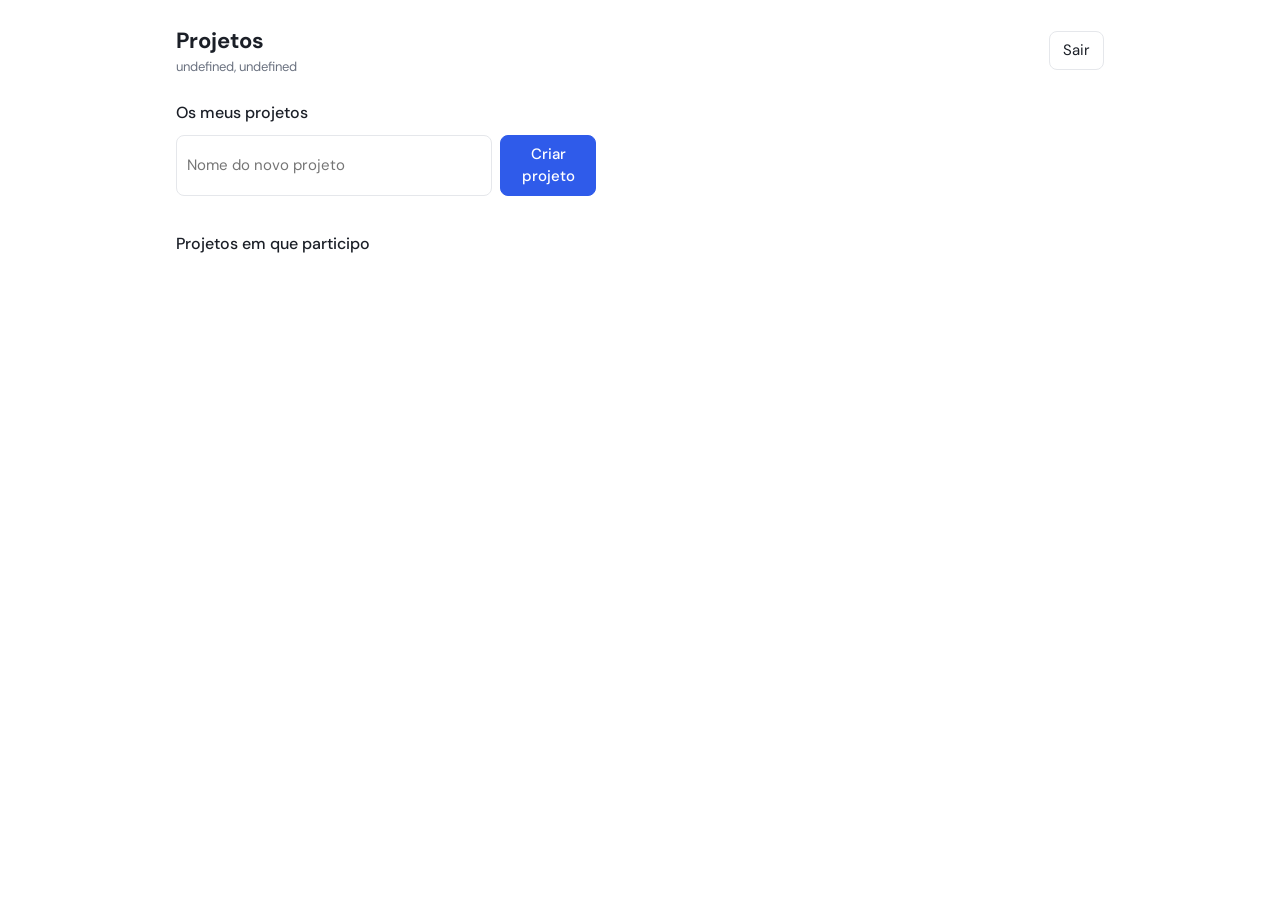
<file: index.html>
<!DOCTYPE html>
<html lang="pt">

<head>
  <meta charset="utf-8">
  <meta name="viewport" content="width=device-width, initial-scale=1">
  <title>purugFlow</title>
  <link rel="preconnect" href="https://fonts.googleapis.com">
  <link href="https://fonts.googleapis.com/css2?family=DM+Sans:wght@400;500;700&display=swap" rel="stylesheet">
  <style>
    :root {
      color-scheme: light;
      --bg: #fff;
      --soft: #f6f7f9;
      --ink: #1b1f27;
      --mute: #6b7280;
      --line: #e5e7eb;
      --accent: #2f5bea
    }

    * {
      box-sizing: border-box
    }

    [hidden] {
      display: none !important
    }

    body {
      margin: 0;
      background: var(--bg);
      color: var(--ink);
      font: 400 15px/1.5 "DM Sans", system-ui, sans-serif
    }

    h1 {
      font-size: 22px;
      margin: 0;
      font-weight: 700
    }

    h2 {
      font-size: 16px;
      font-weight: 500;
      margin: 24px 0 10px
    }

    .sub {
      color: var(--mute);
      font-size: 13px
    }

    button,
    select,
    input,
    textarea {
      font: inherit;
      color: inherit
    }

    .btn {
      border: 1px solid var(--line);
      background: #fff;
      padding: 7px 13px;
      border-radius: 8px;
      cursor: pointer
    }

    .btn:hover {
      border-color: var(--mute)
    }

    .btn.pri {
      background: var(--accent);
      color: #fff;
      border-color: var(--accent);
      font-weight: 500
    }

    .btn.sm {
      padding: 3px 9px;
      font-size: 13px
    }

    :focus-visible {
      outline: 2px solid var(--accent);
      outline-offset: 2px
    }

    input[type=text],
    input[type=email],
    input[type=password],
    input[type=date],
    textarea,
    select {
      width: 100%;
      border: 1px solid var(--line);
      padding: 8px 10px;
      border-radius: 8px;
      background: #fff
    }

    .wrap {
      max-width: 960px;
      margin: 0 auto;
      padding: 24px 16px 56px
    }

    .top {
      display: flex;
      justify-content: space-between;
      align-items: center;
      gap: 10px;
      flex-wrap: wrap
    }

    .authbox {
      max-width: 360px;
      margin: 12vh auto;
      padding: 0 16px
    }

    .authbox label,
    dialog label {
      display: block;
      font-size: 13px;
      color: var(--mute);
      margin: 12px 0 4px
    }

    .err {
      color: #c2272d;
      font-size: 13px;
      min-height: 20px;
      margin-top: 8px
    }

    .pgrid,
    .tiles {
      display: grid;
      grid-template-columns: repeat(auto-fill, minmax(200px, 1fr));
      gap: 10px
    }

    .pc,
    .tile {
      display: flex;
      flex-direction: column;
      gap: 6px;
      text-align: left;
      border: 1px solid var(--line);
      background: #fff;
      border-radius: 12px;
      padding: 14px;
      cursor: pointer
    }

    .pc:hover,
    .tile:hover {
      border-color: var(--ink)
    }

    .tile.now {
      border-color: var(--accent);
      box-shadow: 0 0 0 1px var(--accent)
    }

    .pc b,
    .tile b {
      font-size: 16px;
      font-weight: 500
    }

    .pc span,
    .pc small,
    .tile span,
    .tile small {
      color: var(--mute);
      font-size: 13px
    }

    .pc i,
    .tile i {
      display: block;
      height: 5px;
      background: var(--soft);
      border-radius: 3px;
      overflow: hidden
    }

    .pc u,
    .tile u {
      display: block;
      height: 100%;
      background: #30a46c
    }

    .novo {
      display: flex;
      gap: 8px;
      margin-bottom: 12px;
      max-width: 420px
    }

    .app {
      display: grid;
      grid-template-columns: 240px 1fr;
      min-height: 100vh
    }

    aside {
      border-right: 1px solid var(--line);
      padding: 16px 12px;
      background: var(--soft)
    }

    aside h3 {
      font-size: 13px;
      color: var(--mute);
      font-weight: 500;
      margin: 16px 8px 8px
    }

    .u {
      display: flex;
      align-items: center;
      gap: 8px;
      width: 100%;
      border: 0;
      background: none;
      padding: 7px 8px;
      border-radius: 8px;
      cursor: pointer;
      text-align: left
    }

    .u:hover {
      background: #eceef2
    }

    .u[aria-pressed="true"] {
      background: var(--ink);
      color: #fff
    }

    .u .n {
      margin-left: auto;
      font-size: 12px;
      opacity: .7
    }

    .urow {
      display: flex;
      align-items: center
    }

    .urow .x {
      border: 0;
      background: none;
      cursor: pointer;
      color: var(--mute);
      padding: 4px 8px
    }

    .dot {
      width: 22px;
      height: 22px;
      border-radius: 50%;
      display: inline-grid;
      place-items: center;
      font-size: 11px;
      font-weight: 700;
      color: #fff;
      background: var(--c, #888);
      flex: none
    }

    main {
      padding: 20px;
      min-width: 0
    }

    header {
      display: flex;
      flex-wrap: wrap;
      gap: 10px;
      align-items: center;
      justify-content: space-between;
      margin-bottom: 16px
    }

    .live {
      font-size: 12px;
      color: var(--mute);
      margin-left: 8px
    }

    .live:before {
      content: "";
      display: inline-block;
      width: 8px;
      height: 8px;
      border-radius: 50%;
      background: #b8bec9;
      margin-right: 5px
    }

    .live.on:before {
      background: #30a46c
    }

    .chart {
      border: 1px solid var(--line);
      border-radius: 12px;
      padding: 14px 16px;
      margin-bottom: 16px
    }

    .chart h3 {
      margin: 0 0 8px;
      font-size: 14px;
      font-weight: 500
    }

    .rw {
      display: flex;
      gap: 24px;
      align-items: center;
      flex-wrap: wrap
    }

    .lg {
      display: flex;
      flex-direction: column;
      gap: 5px;
      font-size: 14px
    }

    .lg div {
      display: flex;
      align-items: center;
      gap: 8px
    }

    .lg i {
      width: 10px;
      height: 10px;
      border-radius: 3px
    }

    .lg b {
      margin-left: auto;
      padding-left: 20px;
      font-weight: 500
    }

    .lg small {
      color: var(--mute);
      max-width: 260px
    }

    .bar {
      display: flex;
      flex-wrap: wrap;
      gap: 8px;
      margin-bottom: 14px;
      align-items: center
    }

    .bar input {
      flex: 1;
      min-width: 150px;
      width: auto
    }

    .weeks {
      display: flex;
      gap: 6px;
      flex-wrap: wrap;
      flex: 1
    }

    .wk {
      border: 1px solid var(--line);
      background: #fff;
      border-radius: 8px;
      padding: 6px 10px;
      cursor: pointer;
      color: var(--mute);
      font-size: 13px
    }

    .wk span {
      margin-left: 6px;
      opacity: .7
    }

    .wk[aria-pressed="true"],
    .seg button[aria-pressed="true"] {
      background: var(--ink);
      color: #fff
    }

    .seg {
      display: flex;
      border: 1px solid var(--line);
      border-radius: 8px;
      overflow: hidden
    }

    .seg button {
      border: 0;
      background: #fff;
      padding: 7px 12px;
      cursor: pointer;
      color: var(--mute)
    }

    .board {
      display: grid;
      grid-template-columns: repeat(4, minmax(220px, 1fr));
      gap: 12px;
      overflow-x: auto;
      align-items: start
    }

    .col {
      background: var(--soft);
      border-radius: 12px;
      padding: 10px;
      min-height: 160px;
      border-top: 3px solid var(--k)
    }

    .col.over {
      outline: 2px dashed var(--k)
    }

    .col h4 {
      margin: 0 0 10px;
      font-size: 14px;
      font-weight: 500;
      display: flex;
      justify-content: space-between
    }

    .col h4 span {
      color: var(--mute)
    }

    .cards,
    .list {
      display: flex;
      flex-direction: column;
      gap: 8px
    }

    .list .card {
      flex-direction: row;
      align-items: center;
      flex-wrap: wrap;
      cursor: default
    }

    .list .main {
      flex: 1;
      min-width: 180px
    }

    .list .card p {
      display: none
    }

    .tag {
      padding: 1px 8px;
      border-radius: 99px;
      border: 1px solid var(--line);
      background: #fff;
      color: var(--ink);
      font-size: 12px
    }

    .empty {
      color: var(--mute);
      font-size: 13px;
      padding: 8px;
      text-align: center
    }

    dialog {
      border: 1px solid var(--line);
      border-radius: 12px;
      padding: 20px;
      width: min(440px, 92vw);
      color: var(--ink)
    }

    dialog::backdrop {
      background: rgba(0, 0, 0, .35)
    }

    .sw {
      display: flex;
      flex-wrap: wrap;
      gap: 8px;
      align-items: center
    }

    .sw button {
      width: 28px;
      height: 28px;
      border-radius: 50%;
      border: 2px solid #fff;
      box-shadow: 0 0 0 1px var(--line);
      background: var(--c);
      cursor: pointer
    }

    .sw button[aria-pressed="true"] {
      box-shadow: 0 0 0 2px var(--ink)
    }

    .sw input[type=color] {
      width: 32px;
      height: 32px;
      padding: 0;
      border: 0;
      background: none
    }

    .row {
      display: flex;
      gap: 8px;
      justify-content: flex-end;
      margin-top: 18px
    }

    @media (max-width:760px) {
      .app {
        grid-template-columns: 1fr
      }

      aside {
        border-right: 0;
        border-bottom: 1px solid var(--line)
      }

      .board {
        grid-template-columns: repeat(4, 240px)
      }
    }

    /* cartões estilo Trello */
    .card{background:#fff;border-radius:8px;padding:8px 10px;display:flex;flex-direction:column;gap:6px;cursor:pointer;box-shadow:0 1px 0 rgba(9,30,66,.25),0 0 0 1px rgba(9,30,66,.04)}
    .card:hover{background:#f4f5f7}
    .card .lbl{display:block;width:40px;height:8px;border-radius:4px;background:var(--c)}
    .card h5{margin:0;font-size:14px;font-weight:500;line-height:1.35;overflow-wrap:anywhere}
    .badges{display:flex;flex-wrap:wrap;align-items:center;gap:6px;font-size:12px;color:var(--mute)}
    .bd{display:inline-flex;align-items:center;gap:3px;padding:1px 5px;border-radius:4px}
    .bd.ok{background:#30a46c;color:#fff}
    .badges .dot{margin-left:auto;width:24px;height:24px}
    .pbar{height:4px;background:#e5e7eb;border-radius:2px;overflow:hidden}
    .pbar u{display:block;height:100%;background:#2f5bea;transition:width .3s}
    .pbar.ok u{background:#30a46c}.pbar.big{height:8px;margin:6px 0 8px}
    .list .card{cursor:pointer}.list .card .lbl{width:10px;height:10px;border-radius:50%}.list .card h5{flex:1;min-width:160px}
    dialog{max-height:90vh;overflow:auto}
    dialog label.sb{display:flex;align-items:center;gap:8px;margin:0;padding:3px 0;font-size:14px;color:var(--ink)}
    .sb span{flex:1}.sb .fz{text-decoration:line-through;color:var(--mute)}.sb .x{border:0;background:none;cursor:pointer;color:var(--mute)}
    /* salas com cor */
    .tile{position:relative;border-top:6px solid var(--sc,#e5e7eb);background:color-mix(in srgb,var(--sc,#fff) 7%,#fff)}
    .tile.now{border-top-color:var(--sc,#e5e7eb)}
    .tcor{position:absolute;right:10px;top:10px;width:16px;height:16px;border-radius:50%;background:var(--sc,#e5e7eb);border:2px solid #fff;box-shadow:0 0 0 1px var(--line);cursor:pointer}
    #dRel{width:min(880px,96vw)}#relBody{max-height:68vh;overflow:auto}
  </style>
</head>

<body>
  <div id="auth" class="authbox" hidden>
    <h1>purugFlow</h1>
    <p class="sub" id="aSub">Entre na sua conta</p>
    <form id="aForm">
      <div id="aNomeW" hidden><label for="aNome">Nome</label><input type="text" id="aNome" autocomplete="name"></div>
      <label for="aEmail">Email</label><input type="email" id="aEmail" autocomplete="email" required>
      <label for="aSenha">Senha</label><input type="password" id="aSenha" autocomplete="current-password" required>
      <div class="err" id="aErr"></div>
      <button class="btn pri" style="width:100%" id="aBtn">Entrar</button>
    </form>
    <p class="sub"><button class="btn sm" id="aTroca" type="button">Criar conta</button></p>
  </div>

  <div id="home" hidden>
    <div class="wrap">
      <div class="top">
        <div>
          <h1>Projetos</h1>
          <div class="sub" id="quem"></div>
        </div><button class="btn" id="bSair">Sair</button>
      </div>
      <h2>Os meus projetos</h2>
      <div class="novo"><input type="text" id="pNovo" placeholder="Nome do novo projeto" maxlength="100"
          aria-label="Nome do novo projeto"><button class="btn pri" id="pCriar">Criar projeto</button></div>
      <div class="pgrid" id="meus"></div>
      <h2>Projetos em que participo</h2>
      <div class="pgrid" id="part"></div>
    </div>
  </div>

  <div id="proj" class="app" hidden>
    <aside>
      <button class="btn sm" id="bHome">Todos os projetos</button>
      <h3 id="pNome" style="color:var(--ink);font-size:16px;font-weight:700"></h3>
      <h3>Utilizadores</h3>
      <div id="ul"></div>
      <div id="addm" hidden style="margin:12px 8px 0"><input type="email" id="mEmail" placeholder="Email do membro"
          aria-label="Email do membro"><button class="btn sm" id="mAdd" style="margin-top:6px">Adicionar ao
          projeto</button></div>
    </aside>
    <main>
      <header>
        <div>
          <h1 id="tit"></h1>
          <div class="sub"><span id="resumo"></span><span class="live" id="live">Ao vivo</span></div>
        </div><button class="btn pri" id="bNova">Nova tarefa</button>
      </header>
      <section id="salas"></section>
      <div id="sala" hidden>
        <div class="bar"><button class="btn" id="bVoltar">Voltar às salas</button><button class="btn" id="bRel">Relatório</button>
          <div class="weeks" id="weeks"></div>
        </div>
        <section class="chart">
          <h3>Estados das tarefas</h3>
          <div id="chart"></div>
        </section>
        <div class="bar"><input type="text" id="q" placeholder="Pesquisar tarefas" aria-label="Pesquisar tarefas">
          <div class="seg"><button id="vCards" aria-pressed="true">Cartões</button><button id="vLista"
              aria-pressed="false">Lista</button></div>
        </div>
        <div id="out"></div>
      </div>
    </main>
  </div>

  <dialog id="dTarefa">
    <h2 id="dTitulo" style="margin:0">Nova tarefa</h2>
    <label for="tTitulo">Título</label><input type="text" id="tTitulo" maxlength="120">
    <label for="tData">Data</label><input type="date" id="tData">
    <label for="tDesc">Descrição</label><textarea id="tDesc" rows="3"></textarea>
    <label for="tResp">Responsável</label><select id="tResp"></select>
    <label for="tEstado">Estado</label><select id="tEstado"></select>
    <label>Subtarefas</label>
    <div id="tSubs"></div>
    <div class="novo" style="margin:6px 0 0"><input type="text" id="tSubNova" maxlength="120" placeholder="Nova subtarefa" aria-label="Nova subtarefa"><button class="btn" id="tSubAdd" type="button">Adicionar</button></div>
    <label>Cor do cartão</label>
    <div class="sw" id="sw"></div>
    <div class="row"><button class="btn" id="tDel" style="margin-right:auto">Apagar</button><button class="btn" id="tCancel">Cancelar</button><button class="btn pri"
        id="tSave">Guardar</button></div>
  </dialog>

  <dialog id="dCor"><h2 style="margin:0">Cor da sala</h2><div class="sw" id="swS" style="margin-top:12px"></div><div class="row"><button class="btn pri" id="cClose">Fechar</button></div></dialog>
  <dialog id="dRel"><div id="relBody"></div><div class="row"><button class="btn" id="rCsv">Descarregar CSV (Excel)</button><button class="btn" id="rPrint">Imprimir / PDF</button><button class="btn pri" id="rClose">Fechar</button></div></dialog>

  <script>
    const EST = [{ n: "Tarefas", k: "#6b7280" }, { n: "Em andamento", k: "#2f5bea" }, { n: "Feitas", k: "#30a46c" }, { n: "Canceladas", k: "#e5484d" }];
    const CORES = ["#8a94a6", "#e5484d", "#f08a24", "#e5b400", "#30a46c", "#12a594", "#2f5bea", "#8e4ec6", "#d6409f"];
    const MESES = ["Janeiro", "Fevereiro", "Março", "Abril", "Maio", "Junho", "Julho", "Agosto", "Setembro", "Outubro", "Novembro", "Dezembro"];
    const $ = id => document.getElementById(id);
    const esc = s => String(s ?? "").replace(/[&<>"]/g, c => ({ "&": "&amp;", "<": "&lt;", ">": "&gt;", '"': "&quot;" }[c]));
    const ini = n => n.trim().split(/\s+/).slice(0, 2).map(w => w[0]).join("").toUpperCase();
    const hoje = () => { const d = new Date(); return d.getFullYear() + "-" + String(d.getMonth() + 1).padStart(2, "0") + "-" + String(d.getDate()).padStart(2, "0") };
    const semanaDe = d => Math.min(5, Math.ceil(+d.slice(8, 10) / 7));
    const nomeSala = k => MESES[+k.slice(5) - 1] + " " + k.slice(0, 4);
    const cnt = (l, e) => l.filter(t => t.estado === e).length;
    const soma = l => l.reduce((s, x) => s + +x.n, 0);
    let me = null, P = null, M = [], R = [], T = [], mes = null, sem = 0, sel = 0, vista = "cards", ano = new Date().getFullYear(), rev = 0, editT = null, cor = CORES[0], dragId = null, regMode = false;
    const mb = id => M.find(m => m.id == id);

    async function api(a, body, q = "") {
      const r = await fetch("api.php?a=" + a + q, { method: body ? "POST" : "GET", headers: { "Content-Type": "application/json" }, body: body ? JSON.stringify(body) : undefined });
      const d = await r.json().catch(() => ({ erro: "Erro no servidor" }));
      if (!r.ok) throw Object.assign(new Error(d.erro || "Erro"), { status: r.status });
      return d;
    }
    const ver = v => { ["auth", "home", "proj"].forEach(i => $(i).hidden = i !== v) };

    /* conta */
    function modo() { $("aNomeW").hidden = !regMode; $("aSub").textContent = regMode ? "Crie a sua conta" : "Entre na sua conta"; $("aBtn").textContent = regMode ? "Criar conta" : "Entrar"; $("aTroca").textContent = regMode ? "Já tenho conta" : "Criar conta"; $("aErr").textContent = "" }
    $("aTroca").onclick = () => { regMode = !regMode; modo() };
    $("aForm").onsubmit = async e => {
      e.preventDefault();
      try { await api(regMode ? "registar" : "entrar", { nome: $("aNome").value, email: $("aEmail").value, senha: $("aSenha").value }); $("aSenha").value = ""; await iniciar() }
      catch (x) { $("aErr").textContent = x.message }
    };
    $("bSair").onclick = async () => { await api("sair", {}); me = null; P = null; ver("auth") };
    async function iniciar() { me = await api("eu"); if (!me) { ver("auth"); return } $("quem").textContent = me.nome + ", " + me.email; ver("home"); carregarHome() }

    /* início: projetos */
    const pcard = p => {
      const pc = p.total ? Math.round(p.feitas / p.total * 100) : 0;
      return `<button class="pc" data-open="${p.id}"><b>${esc(p.nome)}</b><span>${p.total} tarefas, ${p.feitas} feitas</span><i><u style="width:${pc}%"></u></i><small>${p.membros} membros${p.dono_id == me.id ? "" : ", dono: " + esc(p.dono)}</small></button>`
    };
    async function carregarHome() {
      const d = await api("projetos");
      $("meus").innerHTML = d.meus.map(pcard).join("") || '<div class="sub">Ainda não criou nenhum projeto.</div>';
      $("part").innerHTML = d.participo.map(pcard).join("") || '<div class="sub">Ainda não foi adicionado a nenhum projeto.</div>';
    }
    $("pCriar").onclick = async () => {
      const n = $("pNovo").value.trim(); if (!n) return $("pNovo").focus();
      try { const d = await api("projeto_criar", { nome: n }); $("pNovo").value = ""; abrir(d.id) } catch (x) { alert(x.message) }
    };
    $("home").addEventListener("click", e => { const b = e.target.closest("[data-open]"); if (b) abrir(+b.dataset.open) });
    $("bHome").onclick = () => { P = null; mes = null; ver("home"); carregarHome() };

    /* projeto */
    async function abrir(id) { P = { id }; mes = null; sem = 0; sel = 0; ver("proj"); await carregar() }
    async function carregar() {
      const d = await api("dados", null, "&p=" + P.id + (mes ? "&mes=" + mes : ""));
      P = d.projeto; M = d.membros; R = d.resumo; T = d.tarefas; CS = d.cores || {}; rev = P.rev; render();
    }
    function live(on) { $("live").classList.toggle("on", on) }
    async function poll() {
      if (!P || document.hidden || dragId || $("proj").hidden) return;
      try { const d = await api("rev", null, "&p=" + P.id); live(true); if (d.rev !== rev) await carregar() }
      catch (e) { live(false); if (e.status === 401) location.reload(); if (e.status === 403) { alert("Já não tem acesso a este projeto."); $("bHome").click() } }
    }
    setInterval(poll, 2500); document.addEventListener("visibilitychange", poll);

    function render() {
      if (sel && !mb(sel)) sel = 0;
      $("pNome").textContent = P.nome; $("addm").hidden = P.dono_id != me.id;
      usuarios();
      $("sala").hidden = !mes; $("salas").hidden = !!mes;
      mes ? renderSala() : renderSalas();
    }
    function usuarios() {
      const f = x => !mes || x.m === mes;
      const it = (id, nome, c, n) => `<div class="urow"><button class="u" data-u="${id}" aria-pressed="${sel == id}">${id ? `<span class="dot" style="--c:${esc(c)}">${esc(ini(nome))}</span>` : ""}${esc(nome)}<span class="n">${n}</span></button>${id && P.dono_id == me.id && id != P.dono_id ? `<button class="x" data-rm="${id}" aria-label="Remover ${esc(nome)}">×</button>` : ""}</div>`;
      $("ul").innerHTML = it(0, "Geral", "", soma(R.filter(f))) + M.map(m => it(m.id, m.nome, m.cor, soma(R.filter(x => f(x) && x.r == m.id)))).join("");
    }
    $("ul").addEventListener("click", async e => {
      const rm = e.target.closest("[data-rm]");
      if (rm) { if (confirm("Remover este membro do projeto? As tarefas dele ficam sem responsável.")) { try { await api("membro_rem", { p: P.id, u: +rm.dataset.rm }); await carregar() } catch (x) { alert(x.message) } } return }
      const b = e.target.closest("[data-u]"); if (b) { sel = +b.dataset.u; render() }
    });
    $("mAdd").onclick = async () => {
      const em = $("mEmail").value.trim(); if (!em) return $("mEmail").focus();
      try { await api("membro_add", { p: P.id, email: em }); $("mEmail").value = ""; await carregar() } catch (x) { alert(x.message) }
    };

    function renderSalas() {
      $("tit").textContent = "Salas" + (sel ? " de " + mb(sel).nome : "");
      $("resumo").textContent = "Cada sala guarda as tarefas de um mês. Abra uma sala para ver as tarefas.";
      $("salas").innerHTML = `<div class="bar"><button class="btn sm" data-y="-1">Anterior</button><strong>${ano}</strong><button class="btn sm" data-y="1">Seguinte</button><button class="btn sm" data-rel="ano" style="margin-left:auto">Relatório do ano</button></div><div class="tiles">` +
        MESES.map((m, i) => {
          const k = ano + "-" + String(i + 1).padStart(2, "0"), l = R.filter(x => x.m === k && (!sel || x.r == sel)), tot = soma(l), f = soma(l.filter(x => x.e === "Feitas")), atual = k === hoje().slice(0, 7);
          return `<div class="tile${atual ? " now" : ""}" role="button" tabindex="0" data-s="${k}" style="--sc:${CS[k] || "#e5e7eb"}"><b>${m}</b><span>${tot} tarefas</span><i><u style="width:${tot ? Math.round(f / tot * 100) : 0}%"></u></i><small>${f} feitas${atual ? ", mês atual" : ""}</small><span class="tcor" data-sc="${k}" title="Mudar a cor da sala" aria-label="Mudar a cor da sala"></span></div>`
        }).join("") + "</div>";
    }
    $("salas").addEventListener("click", async e => {
      const sc = e.target.closest("[data-sc]"); if (sc) { corSala = sc.dataset.sc; corS = CS[corSala] || "#8a94a6"; coresSala(); $("dCor").showModal(); return }
      if (e.target.closest("[data-rel]")) { relAno(); return }
      const y = e.target.closest("[data-y]"); if (y) { ano += +y.dataset.y; renderSalas(); return }
      const s = e.target.closest("[data-s]"); if (s) { mes = s.dataset.s; sem = mes === hoje().slice(0, 7) ? semanaDe(hoje()) : 1; await carregar() }
    });
    $("salas").addEventListener("keydown", e => { if (e.key === "Enter" && e.target.matches(".tile")) e.target.click() });
    $("bVoltar").onclick = () => { mes = null; T = []; render() };
    $("weeks").addEventListener("click", e => { const b = e.target.closest("[data-w]"); if (b) { sem = +b.dataset.w; render() } });

    /* gráfico em rosca: anel exterior = geral, anel interior = utilizador */
    function rosca(G, U) {
      let s = '<svg viewBox="0 0 140 140" width="160" height="160" role="img" aria-label="Estados das tarefas">';
      [[58, G]].concat(U ? [[38, U]] : []).forEach(([r, L]) => {
        const c = 2 * Math.PI * r; s += `<circle cx="70" cy="70" r="${r}" fill="none" stroke="#eef0f3" stroke-width="14"/>`; let acc = 0;
        EST.forEach(e => {
          const n = cnt(L, e.n); if (!n) return; const len = n / L.length * c;
          s += `<circle cx="70" cy="70" r="${r}" fill="none" stroke="${e.k}" stroke-width="14" stroke-dasharray="${len} ${c - len}" stroke-dashoffset="${-acc}" transform="rotate(-90 70 70)"/>`; acc += len
        })
      });
      return s + `<text x="70" y="76" text-anchor="middle" font-size="20" font-weight="700" fill="#1b1f27">${(U || G).length}</text></svg>`;
    }
    function cartao(t) {
      const m = mb(t.r), S = t.subs || [], f = S.filter(x => +x.f).length, pc = S.length ? Math.round(f / S.length * 100) : 0;
      return `<article class="card" draggable="true" tabindex="0" data-id="${t.id}" style="--c:${esc(t.cor)}">
    <span class="lbl"></span><h5>${esc(t.titulo)}</h5>
    <div class="badges"><span class="bd" title="Data">${t.dia.slice(8, 10)}/${t.dia.slice(5, 7)}</span>${t.descricao ? '<span class="bd" title="Tem descrição">≡</span>' : ""}${S.length ? `<span class="bd${f === S.length ? " ok" : ""}" title="Subtarefas">☑ ${f}/${S.length}</span>` : ""}${vista === "lista" ? `<span class="bd">${t.estado}</span>` : ""}${m ? `<span class="dot" style="--c:${esc(m.cor)}" title="${esc(m.nome)}">${esc(ini(m.nome))}</span>` : ""}</div>
    ${S.length ? `<div class="pbar${f === S.length ? " ok" : ""}"><u style="width:${pc}%"></u></div>` : ""}</article>`;
    }
    function renderSala() {
      const dw = t => !sem || semanaDe(t.dia) === sem, G = T.filter(dw), U = sel ? G.filter(t => t.r == sel) : null, base = U || G, q = $("q").value.toLowerCase();
      const ts = base.filter(t => !q || (t.titulo + " " + (t.descricao || "")).toLowerCase().includes(q));
      $("tit").textContent = "Sala de " + nomeSala(mes) + (sel ? " de " + mb(sel).nome : " (geral)");
      $("resumo").textContent = `${base.length} tarefas, ${cnt(base, "Feitas")} feitas`;
      $("weeks").innerHTML = [0, 1, 2, 3, 4, 5].map(w => `<button class="wk" data-w="${w}" aria-pressed="${sem === w}">${w ? "Semana " + w : "Mês inteiro"}<span>${T.filter(t => (!sel || t.r == sel) && (!w || semanaDe(t.dia) === w)).length}</span></button>`).join("");
      $("chart").innerHTML = `<div class="rw">${rosca(G, U)}<div class="lg">${EST.map(e => `<div><i style="background:${e.k}"></i>${e.n}<b>${cnt(G, e.n)}${U ? " / " + cnt(U, e.n) : ""}</b></div>`).join("")}<small>${U ? "Anel exterior: geral. Anel interior: " + esc(mb(sel).nome) + ". Números: geral / utilizador." : "Geral da sala."}</small></div></div>`;
      $("vCards").setAttribute("aria-pressed", vista === "cards"); $("vLista").setAttribute("aria-pressed", vista === "lista");
      if (vista === "cards") {
        $("out").className = "board";
        $("out").innerHTML = EST.map(e => { const l = ts.filter(t => t.estado === e.n); return `<div class="col" data-col="${e.n}" style="--k:${e.k}"><h4>${e.n}<span>${l.length}</span></h4><div class="cards">${l.map(cartao).join("") || '<div class="empty">Arraste tarefas para aqui</div>'}</div></div>` }).join("");
      } else { $("out").className = "list"; $("out").innerHTML = ts.length ? EST.flatMap(e => ts.filter(t => t.estado === e.n)).map(cartao).join("") : '<div class="empty">Nenhuma tarefa.</div>' }
    }
    $("q").addEventListener("input", renderSala);
    $("vCards").onclick = () => { vista = "cards"; renderSala() }; $("vLista").onclick = () => { vista = "lista"; renderSala() };

    /* gravar (com proteção contra edições simultâneas) */
    async function salvar(o) {
      try { await api("tarefa_salvar", { p: P.id, id: o.id, versao: o.versao, titulo: o.titulo, descricao: o.descricao, r: o.r || 0, estado: o.estado, cor: o.cor, dia: o.dia, subs: o.subs || [] }) }
      catch (x) { alert(x.message) }
      await carregar();
    }
    $("out").addEventListener("dragstart", e => { const c = e.target.closest(".card"); if (c) { dragId = +c.dataset.id; c.style.opacity = .4; e.dataTransfer.effectAllowed = "move"; e.dataTransfer.setData("text/plain", dragId) } });
    $("out").addEventListener("dragend", () => { dragId = null; renderSala() });
    $("out").addEventListener("dragover", e => { const c = e.target.closest(".col"); if (c && dragId) { e.preventDefault(); document.querySelectorAll(".col.over").forEach(x => x !== c && x.classList.remove("over")); c.classList.add("over") } });
    $("out").addEventListener("drop", async e => {
      const c = e.target.closest(".col"); if (!c || !dragId) return; e.preventDefault();
      const t = T.find(x => x.id == dragId); dragId = null; if (t && t.estado !== c.dataset.col) await salvar({ ...t, estado: c.dataset.col }); else renderSala()
    });
    $("out").addEventListener("click", e => { const c = e.target.closest(".card"); if (!c) return; const t = T.find(x => x.id == c.dataset.id); if (t) abrirTarefa(t) });
    $("out").addEventListener("keydown", e => { if (e.key === "Enter" && e.target.matches(".card")) e.target.click() });

    /* diálogo da tarefa */
    function cores() { $("sw").innerHTML = CORES.map(c => `<button type="button" style="--c:${c}" data-c="${c}" aria-label="Cor ${c}" aria-pressed="${c === cor}"></button>`).join("") + `<input type="color" id="swC" value="${cor}" aria-label="Cor personalizada">` }
    $("sw").addEventListener("click", e => { const b = e.target.closest("[data-c]"); if (b) { cor = b.dataset.c; cores() } });
    $("sw").addEventListener("input", e => { if (e.target.id === "swC") { cor = e.target.value; cores() } });
    let SUBS = [], CS = {}, corSala = "", corS = CORES[0], REL = null;
    function subsUI() {
      const f = SUBS.filter(x => x.f).length;
      $("tSubs").innerHTML = (SUBS.length ? `<div class="pbar big${f === SUBS.length ? " ok" : ""}"><u style="width:${Math.round(f / SUBS.length * 100)}%"></u></div>` : "") +
        SUBS.map((s, i) => `<label class="sb"><input type="checkbox" data-si="${i}"${s.f ? " checked" : ""}><span class="${s.f ? "fz" : ""}">${esc(s.t)}</span><button type="button" class="x" data-sd="${i}" aria-label="Remover subtarefa">×</button></label>`).join("");
    }
    $("tSubs").addEventListener("change", e => { const c = e.target.closest("[data-si]"); if (c) { SUBS[+c.dataset.si].f = c.checked ? 1 : 0; subsUI() } });
    $("tSubs").addEventListener("click", e => { const b = e.target.closest("[data-sd]"); if (b) { SUBS.splice(+b.dataset.sd, 1); subsUI() } });
    const addSub = () => { const v = $("tSubNova").value.trim(); if (!v) return; SUBS.push({ t: v, f: 0 }); $("tSubNova").value = ""; subsUI(); $("tSubNova").focus() };
    $("tSubAdd").onclick = addSub; $("tSubNova").addEventListener("keydown", e => { if (e.key === "Enter") { e.preventDefault(); addSub() } });
    function abrirTarefa(t) {
      editT = t || null; $("dTitulo").textContent = t ? "Editar tarefa" : "Nova tarefa"; $("tDel").hidden = !t;
      $("tResp").innerHTML = '<option value="">Sem responsável</option>' + M.map(m => `<option value="${m.id}">${esc(m.nome)}</option>`).join("");
      $("tEstado").innerHTML = EST.map(e => `<option>${e.n}</option>`).join("");
      $("tTitulo").value = t ? t.titulo : ""; $("tDesc").value = t ? t.descricao || "" : "";
      $("tData").value = t ? t.dia : (mes && !hoje().startsWith(mes) ? mes + "-01" : hoje());
      $("tResp").value = t ? t.r || "" : sel || ""; $("tEstado").value = t ? t.estado : "Tarefas";
      SUBS = t ? (t.subs || []).map(x => ({ t: x.t, f: +x.f })) : []; subsUI(); $("tSubNova").value = "";
      cor = t ? t.cor : CORES[0]; cores(); $("dTarefa").showModal(); $("tTitulo").focus();
    }
    $("bNova").onclick = () => abrirTarefa(null);
    $("tCancel").onclick = () => $("dTarefa").close();
    $("tDel").onclick = async () => { if (!editT || !confirm("Apagar esta tarefa?")) return; $("dTarefa").close(); try { await api("tarefa_apagar", { p: P.id, id: editT.id }) } catch (x) { alert(x.message) } await carregar() };
    $("tSave").onclick = async () => {
      const titulo = $("tTitulo").value.trim(); if (!titulo) return $("tTitulo").focus();
      const pend = $("tSubNova").value.trim(); if (pend) SUBS.push({ t: pend, f: 0 });
      const o = { titulo, descricao: $("tDesc").value.trim(), r: +$("tResp").value || 0, estado: $("tEstado").value, cor, dia: $("tData").value || hoje(), subs: SUBS };
      $("dTarefa").close(); await salvar(editT ? { ...editT, ...o } : o)
    };

    /* cor das salas */
    function coresSala() { $("swS").innerHTML = CORES.map(c => `<button type="button" style="--c:${c}" data-c="${c}" aria-label="Cor ${c}" aria-pressed="${c === corS}"></button>`).join("") + `<input type="color" id="swSC" value="${corS}" aria-label="Cor personalizada">` }
    async function pintar(c) { corS = c; coresSala(); try { await api("sala_cor", { p: P.id, mes: corSala, cor: c }) } catch (x) { alert(x.message) } await carregar() }
    $("swS").addEventListener("click", e => { const b = e.target.closest("[data-c]"); if (b) pintar(b.dataset.c) });
    $("swS").addEventListener("change", e => { if (e.target.id === "swSC") pintar(e.target.value) });
    $("cClose").onclick = () => $("dCor").close();

    /* relatórios (respeitam o mês, a semana e o utilizador escolhidos) */
    const EN = EST.map(e => e.n), pcf = (f, t) => t ? Math.round(f / t * 100) + "%" : "0%";
    const lin = (nome, g) => { const c = EN.map(g), t = c.reduce((a, b) => a + b, 0); return [nome, t, ...c, pcf(c[2], t)] };
    const CAB = ["Total", ...EN, "% feitas"];
    function relMes() {
      const base = T.filter(t => (!sem || semanaDe(t.dia) === sem) && (!sel || t.r == sel));
      const por = (sel ? M.filter(m => m.id == sel) : M).map(m => lin(m.nome, e => cnt(base.filter(t => t.r == m.id), e)));
      const sr = base.filter(t => !t.r); if (sr.length) por.push(lin("Sem responsável", e => cnt(sr, e)));
      const sb = base.flatMap(t => t.subs || []), sf = sb.filter(x => +x.f).length;
      REL = {
        arq: "relatorio-" + mes + (sem ? "-semana" + sem : ""), titulo: "Relatório de " + nomeSala(mes) + (sem ? ", semana " + sem : ""), sub: P.nome + (sel ? " · " + mb(sel).nome : " · geral"),
        kpi: [["Tarefas", base.length], ["Feitas", cnt(base, "Feitas") + " (" + pcf(cnt(base, "Feitas"), base.length) + ")"], ["Em andamento", cnt(base, "Em andamento")], ["Canceladas", cnt(base, "Canceladas")], ["Subtarefas feitas", sb.length ? sf + "/" + sb.length : "—"]],
        blocos: [{ t: "Por utilizador", h: ["Utilizador", ...CAB], r: por },
        { t: "Tarefas", h: ["Data", "Título", "Responsável", "Estado", "Subtarefas", "Descrição"], r: EN.flatMap(e => base.filter(t => t.estado === e)).map(t => { const s = t.subs || []; return [t.dia.slice(8, 10) + "/" + t.dia.slice(5, 7), t.titulo, mb(t.r)?.nome || "—", t.estado, s.length ? s.filter(x => +x.f).length + "/" + s.length : "—", t.descricao || ""] }) }]
      }; mostrarRel();
    }
    function relAno() {
      const r = R.filter(x => x.m.startsWith(String(ano)) && (!sel || x.r == sel)), g = (l, e) => soma(l.filter(x => x.e === e));
      const meses = MESES.map((n, i) => { const k = ano + "-" + String(i + 1).padStart(2, "0"); return lin(n, e => g(r.filter(x => x.m === k), e)) }).filter(x => x[1]);
      const por = (sel ? M.filter(m => m.id == sel) : M).map(m => lin(m.nome, e => g(r.filter(x => x.r == m.id), e)));
      const sr = r.filter(x => !x.r); if (sr.length) por.push(lin("Sem responsável", e => g(sr, e)));
      REL = {
        arq: "relatorio-" + ano, titulo: "Relatório de " + ano, sub: P.nome + (sel ? " · " + mb(sel).nome : " · geral"),
        kpi: [["Tarefas", soma(r)], ["Feitas", g(r, "Feitas") + " (" + pcf(g(r, "Feitas"), soma(r)) + ")"], ["Em andamento", g(r, "Em andamento")], ["Canceladas", g(r, "Canceladas")]],
        blocos: [{ t: "Por mês", h: ["Mês", ...CAB], r: meses }, { t: "Por utilizador", h: ["Utilizador", ...CAB], r: por }]
      }; mostrarRel();
    }
    const RCSS = '.rel{font:14px/1.45 "DM Sans",system-ui,sans-serif;color:#1b1f27}.rel h1{font-size:22px;margin:0}.rel h3{font-size:15px;margin:22px 0 8px}.rel .sub{color:#6b7280;font-size:13px}.rel table{width:100%;border-collapse:collapse;font-size:13px}.rel th,.rel td{border-bottom:1px solid #e5e7eb;padding:6px 8px;text-align:left;vertical-align:top}.rel th{background:#f6f7f9;font-weight:500}.rel .kpis{display:flex;gap:10px;flex-wrap:wrap;margin:14px 0}.rel .kpis div{border:1px solid #e5e7eb;border-radius:8px;padding:8px 14px}.rel .kpis b{display:block;font-size:18px}.rel .kpis span{font-size:12px;color:#6b7280}@media print{.rel tr{break-inside:avoid}}';
    const tab = b => `<h3>${esc(b.t)}</h3><table><thead><tr>${b.h.map(x => `<th>${esc(x)}</th>`).join("")}</tr></thead><tbody>${b.r.map(r => `<tr>${r.map(c => `<td>${esc(c)}</td>`).join("")}</tr>`).join("") || `<tr><td colspan="${b.h.length}">Sem dados</td></tr>`}</tbody></table>`;
    const htmlRel = () => `<style>${RCSS}</style><div class="rel"><h1>${esc(REL.titulo)}</h1><p class="sub">${esc(REL.sub)} · gerado em ${new Date().toLocaleString("pt-PT")} por ${esc(me.nome)}</p><div class="kpis">${REL.kpi.map(([a, b]) => `<div><b>${esc(b)}</b><span>${esc(a)}</span></div>`).join("")}</div>${REL.blocos.map(tab).join("")}</div>`;
    function mostrarRel() { $("relBody").innerHTML = htmlRel(); $("dRel").showModal() }
    const csv = rows => "\ufeff" + rows.map(r => r.map(c => '"' + String(c ?? "").replace(/"/g, '""') + '"').join(";")).join("\r\n");
    $("bRel").onclick = relMes; $("rClose").onclick = () => $("dRel").close();
    $("rCsv").onclick = () => {
      const rows = [[REL.titulo], [REL.sub], ...REL.kpi, []]; REL.blocos.forEach(b => rows.push([b.t], b.h, ...b.r, []));
      const a = document.createElement("a"); a.href = URL.createObjectURL(new Blob([csv(rows)], { type: "text/csv;charset=utf-8" })); a.download = REL.arq + ".csv"; a.click(); setTimeout(() => URL.revokeObjectURL(a.href), 1000)
    };
    $("rPrint").onclick = () => {
      const w = window.open("", "_blank"); if (!w) return alert("Permita pop-ups para imprimir.");
      w.document.write(`<!doctype html><meta charset="utf-8"><title>${esc(REL.titulo)}</title><body style="margin:24px">${htmlRel()}</body>`); w.document.close(); w.focus(); setTimeout(() => w.print(), 300)
    };

    modo(); iniciar();
  </script>
</body>

</html>
</file>
